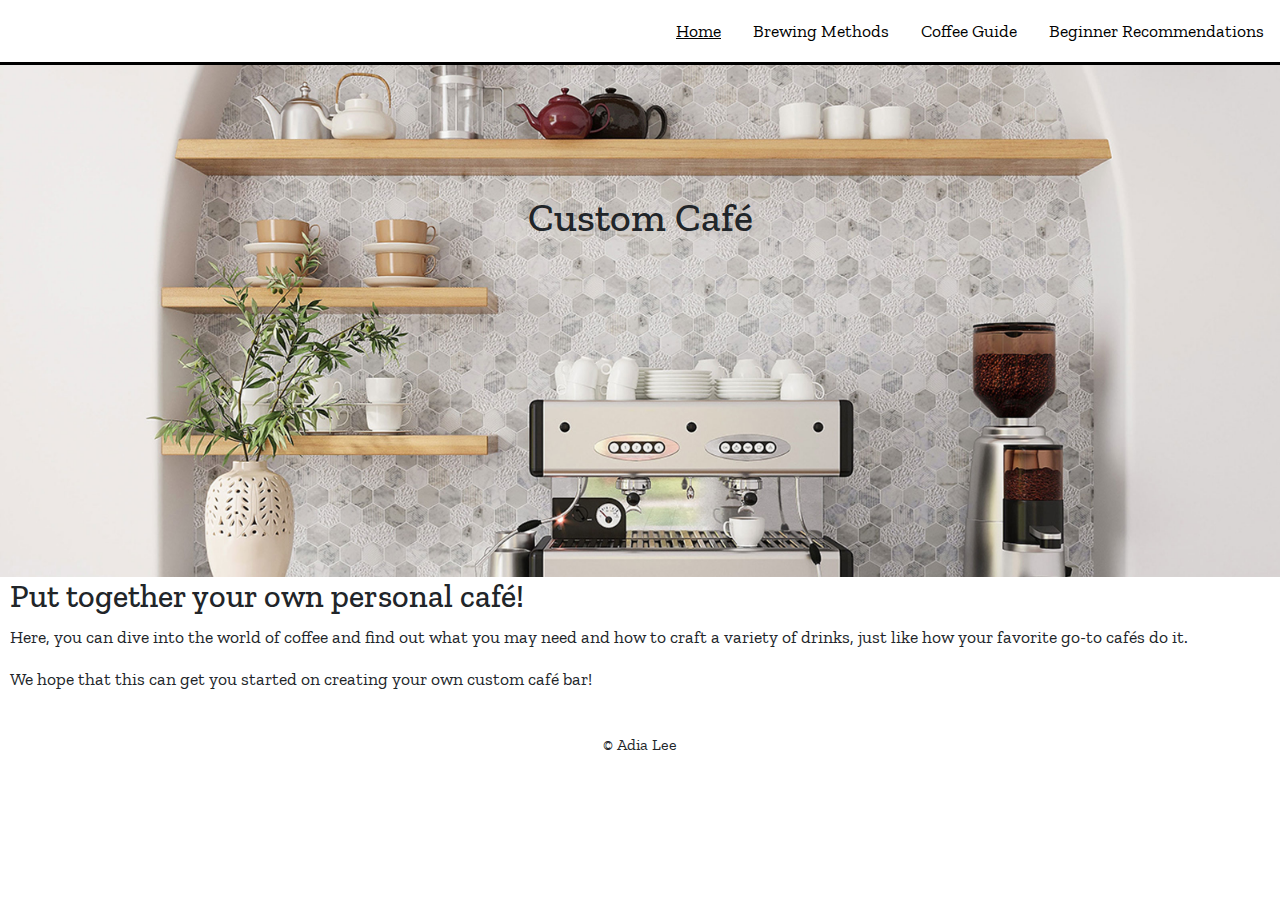
<file: index.html>
<!DOCTYPE html>
<html lang="en">
<head>
    <meta charset="UTF-8">
    <meta http-equiv="X-UA-Compatible" content="IE=edge">
    <meta name="viewport" content="width=device-width, initial-scale=1.0">
    <link rel="stylesheet" href="css/html5reset.css">
    <link rel="stylesheet" href="https://cdn.jsdelivr.net/npm/bootstrap@4.3.1/dist/css/bootstrap.min.css" integrity="sha384-ggOyR0iXCbMQv3Xipma34MD+dH/1fQ784/j6cY/iJTQUOhcWr7x9JvoRxT2MZw1T" crossorigin="anonymous">
    <link href="https://fonts.googleapis.com/css2?family=Comic+Neue&family=Dosis&family=Square+Peg&family=Thasadith&family=Zilla+Slab&display=swap" rel="stylesheet">
    <link rel="stylesheet" href="css/style.css">
    <title>Home</title>
</head>
<body>
    <header>
        <a class='jump-link' href='#main'>Jump to content</a>
        <!--Navbar-->
        <nav class="navbar navbar-light navbar-1 white">

            <!-- Navbar brand -->
            <a class="navbar-brand">Custom Café</a>
        
            <!-- Collapse button -->
            <button class="navbar-toggler" type="button" data-toggle="collapse" data-target="#navbarSupportedContent15"
            aria-controls="navbarSupportedContent15" aria-expanded="false" aria-label="Toggle navigation"><span class="navbar-toggler-icon"></span></button>
        
            <!-- Collapsible content -->
            <div class="collapse navbar-collapse" id="navbarSupportedContent15">
        
            <!-- Links -->
            <ul class="navbar-nav mr-auto">
                <li class="nav-item active">
                <a class="nav-link" href="index.html">Home <span class="sr-only">(current)</span></a>
                </li>
                <li class="nav-item">
                <a class="nav-link" href="methods.html">Brewing Methods</a>
                </li>
                <li class="nav-item">
                <a class="nav-link" href="recipes.html">Coffee Guide</a>
                </li>
                <li class="nav=item">
                    <a class="nav-link" href="recommendations.html">Beginner Recommendations</a>
                </li>
            </ul>
            <!-- Links -->
        
            </div>
            <!-- Collapsible content -->
        
        </nav>
        <!-- Nav menu for non-mobile screens -->
        <nav class="menu">
            <ul class='nav-items'>
                <li class="nav-link current"><a href='index.html'>Home</a></li>
                <li class="nav-link"><a href='methods.html'>Brewing Methods</a></li>
                <li class="nav-link"><a href='recipes.html'>Coffee Guide</a></li>
                <li class="nav-link"><a href='recommendations.html'>Beginner Recommendations</a></li>
            </ul>
        </nav>
    </header>
        <main class='home' id='main'>
            <div class="opening">
                <h1>Custom Café</h1>
            </div>
            <div class="intro">
                <h2>Put together your own personal café!</h2>
                <p>Here, you can dive into the world of coffee and find out what you may need and how to craft a variety of drinks, just like how your favorite go-to cafés do it.</p>
            </div>
            <div class="note">
                <p>We hope that this can get you started on creating your own custom café bar!</p>
            </div>
        </main><br>
        <footer>
            <p>&copy Adia Lee</p>
        </footer>
    <!-- Bootstrap -->
    <script src="https://code.jquery.com/jquery-3.3.1.slim.min.js" integrity="sha384-q8i/X+965DzO0rT7abK41JStQIAqVgRVzpbzo5smXKp4YfRvH+8abtTE1Pi6jizo" crossorigin="anonymous"></script>
    <script src="https://cdn.jsdelivr.net/npm/popper.js@1.14.7/dist/umd/popper.min.js" integrity="sha384-UO2eT0CpHqdSJQ6hJty5KVphtPhzWj9WO1clHTMGa3JDZwrnQq4sF86dIHNDz0W1" crossorigin="anonymous"></script>
    <script src="https://cdn.jsdelivr.net/npm/bootstrap@4.3.1/dist/js/bootstrap.min.js" integrity="sha384-JjSmVgyd0p3pXB1rRibZUAYoIIy6OrQ6VrjIEaFf/nJGzIxFDsf4x0xIM+B07jRM" crossorigin="anonymous"></script>
</body>
</html>
</file>
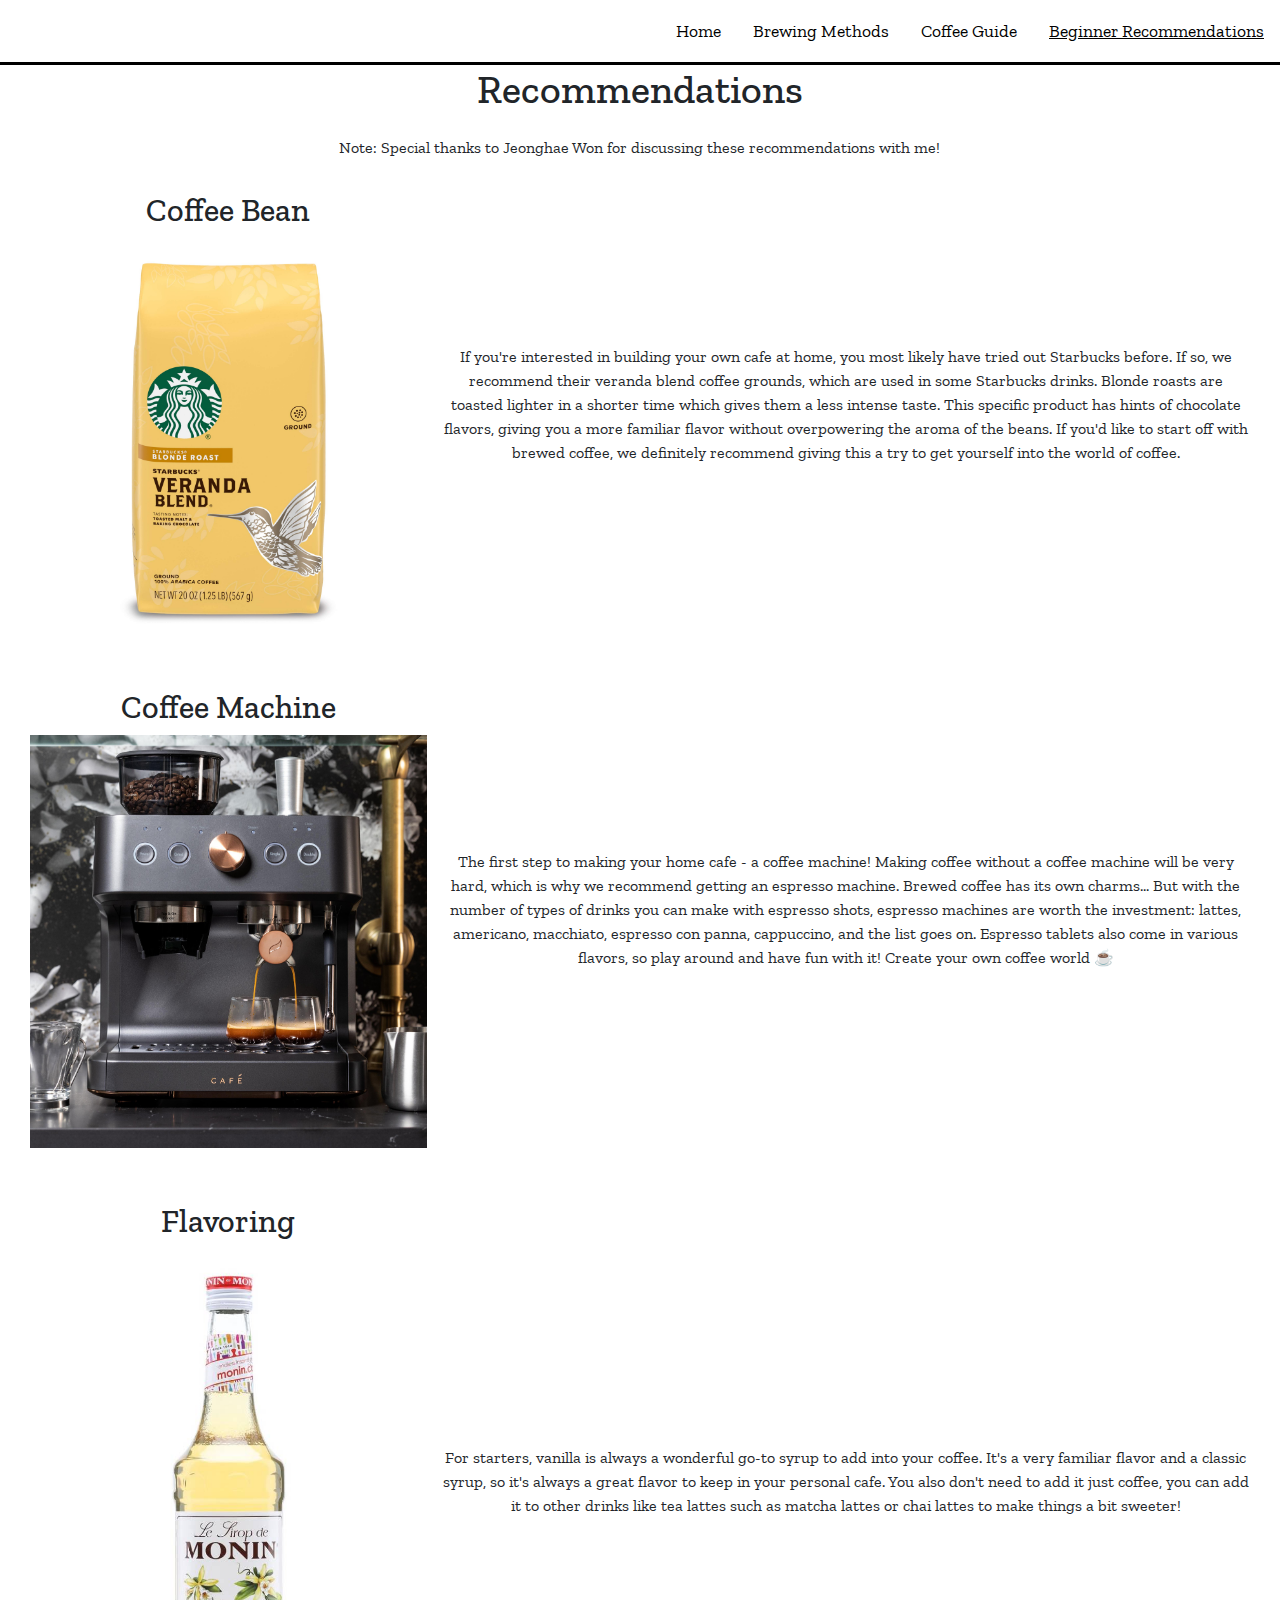
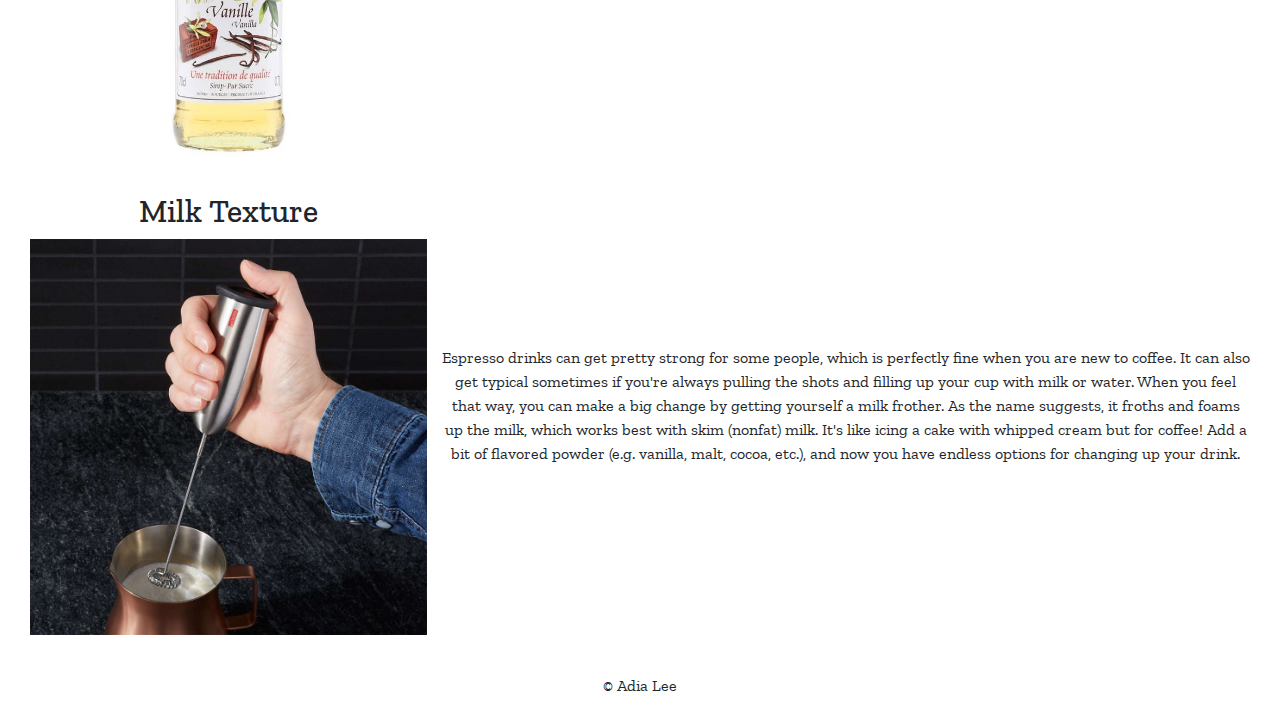
<file: recommendations.html>
<!DOCTYPE html>
<html lang="en">
<head>
    <meta charset="UTF-8">
    <meta http-equiv="X-UA-Compatible" content="IE=edge">
    <meta name="viewport" content="width=device-width, initial-scale=1.0">
    <link rel="stylesheet" href="css/html5reset.css">
    <link rel="stylesheet" href="https://cdn.jsdelivr.net/npm/bootstrap@4.3.1/dist/css/bootstrap.min.css" integrity="sha384-ggOyR0iXCbMQv3Xipma34MD+dH/1fQ784/j6cY/iJTQUOhcWr7x9JvoRxT2MZw1T" crossorigin="anonymous">
    <link href="https://fonts.googleapis.com/css2?family=Comic+Neue&family=Dosis&family=Square+Peg&family=Thasadith&family=Zilla+Slab&display=swap" rel="stylesheet">
    <link rel="stylesheet" href="css/style.css">
    <title>Recommendations</title>
</head>
<body>
    <header>
        <a class='jump-link' href='#main'>Jump to content</a>
        <!--Navbar-->
        <nav class="navbar navbar-light navbar-1 white">

            <!-- Navbar brand -->
            <a class="navbar-brand">Custom Café</a>
        
            <!-- Collapse button -->
            <button class="navbar-toggler" type="button" data-toggle="collapse" data-target="#navbarSupportedContent15"
            aria-controls="navbarSupportedContent15" aria-expanded="false" aria-label="Toggle navigation"><span class="navbar-toggler-icon"></span></button>
        
            <!-- Collapsible content -->
            <div class="collapse navbar-collapse" id="navbarSupportedContent15">
        
            <!-- Links -->
            <ul class="navbar-nav mr-auto">
                <li class="nav-item active">
                <a class="nav-link" href="recommendations.html">Beginner Recommendations<span class="sr-only">(current)</span></a>
                </li>
                <li class="nav-item">
                    <a class="nav-link" href="index.html">Home</a>
                    </li>
                <li class="nav-item">
                <a class="nav-link" href="methods.html">Brewing Methods</a>
                </li>
                <li class="nav=item">
                    <a class="nav-link" href="recipes.html">Coffee Guide</a>
                </li>
            </ul>
            <!-- Links -->
            </div>
            <!-- Collapsible content -->
        
        </nav>
        <nav class="menu">
            <ul class='nav-items'>
                <li class="nav-link"><a href='index.html'>Home</a></li>
                <li class="nav-link"><a href='methods.html'>Brewing Methods</a></li>
                <li class="nav-link"><a href='recipes.html'>Coffee Guide</a></li>
                <li class="nav-link current"><a href='recommendations.html'>Beginner Recommendations</a></li>
            </ul>
        </nav>
    </header>
    <main class='recommendations' id='main'>
        <h1>Recommendations</h1>
        <p>Note: Special thanks to Jeonghae Won for discussing these recommendations with me!</p>
        <div class="bean" tabindex="0">
            <h2>Coffee Bean</h2>
            <img src="images/recommend/veranda.jpg" alt="starbucks veranda roast coffee blend in yellow bag">
        </div>
        <div class="bean-text" tabindex="0">
            <p>If you're interested in building your own cafe at home, you most likely have tried out Starbucks before. If so, we recommend their veranda blend coffee grounds, which are used in some Starbucks drinks. Blonde roasts are toasted lighter in a shorter time which gives them a less intense taste. This specific product has hints of chocolate flavors, giving you a more familiar flavor without overpowering the aroma of the beans. If you'd like to start off with brewed coffee, we definitely recommend giving this a try to get yourself into the world of coffee.</p>
        </div><br>
        <div class="machine" tabindex="0" alt="espresso machine pouring two shots">
            <h2>Coffee Machine</h2>
            <img src="images/appliances/espresso-machine.jpg" alt="espresso machine pouring two shots">
        </div>
        <div class="machine-text" tabindex="0">
            <p>The first step to making your home cafe - a coffee machine! Making coffee without a coffee machine will be very hard, which is why we recommend getting an espresso machine. Brewed coffee has its own charms… But with the number of types of drinks you can make with espresso shots, espresso machines are worth the investment: lattes, americano, macchiato, espresso con panna, cappuccino, and the list goes on. Espresso tablets also come in various flavors, so play around and have fun with it! Create your own coffee world ☕</p>
        </div><br>
        <div class="flavoring" tabindex="0">
            <h2>Flavoring</h2>
            <img src="images/recommend/vanilla.jpg" alt="vanilla syrup flavoring bottle">
        </div>
        <div class="flavoring-text">
            <p>For starters, vanilla is always a wonderful go-to syrup to add into your coffee. It's a very familiar flavor and a classic syrup, so it's always a great flavor to keep in your personal cafe. You also don't need to add it just coffee, you can add it to other drinks like tea lattes such as matcha lattes or chai lattes to make things a bit sweeter!</p>
        </div>
        <div class="froth" tabindex="0">
            <h2>Milk Texture</h2>
            <img src="images/appliances/milk-frother.jpg" alt="milk frother being used in milk pitcher">
        </div>
        <div class="froth-text" tabindex="0">
            <p>Espresso drinks can get pretty strong for some people, which is perfectly fine when you are new to coffee. It can also get typical sometimes if you're always pulling the shots and filling up your cup with milk or water. When you feel that way, you can make a big change by getting yourself a milk frother. As the name suggests, it froths and foams up the milk, which works best with skim (nonfat) milk. It's like icing a cake with whipped cream but for coffee! Add a bit of flavored powder (e.g. vanilla, malt, cocoa, etc.), and now you have endless options for changing up your drink.</p>
        </div><br>
    </main>
        <!-- Bootstrap -->
    <script src="https://code.jquery.com/jquery-3.3.1.slim.min.js" integrity="sha384-q8i/X+965DzO0rT7abK41JStQIAqVgRVzpbzo5smXKp4YfRvH+8abtTE1Pi6jizo" crossorigin="anonymous"></script>
    <script src="https://cdn.jsdelivr.net/npm/popper.js@1.14.7/dist/umd/popper.min.js" integrity="sha384-UO2eT0CpHqdSJQ6hJty5KVphtPhzWj9WO1clHTMGa3JDZwrnQq4sF86dIHNDz0W1" crossorigin="anonymous"></script>
    <script src="https://cdn.jsdelivr.net/npm/bootstrap@4.3.1/dist/js/bootstrap.min.js" integrity="sha384-JjSmVgyd0p3pXB1rRibZUAYoIIy6OrQ6VrjIEaFf/nJGzIxFDsf4x0xIM+B07jRM" crossorigin="anonymous"></script>
    <footer>
        <p>&copy Adia Lee</p>
    </footer> 
</body>
</html>
</file>
<file: css/style.css>
.jump-link{
    position: absolute;
    display: block;
    color: #000000;
    border: solid 2px #000000;  
    text-decoration: underline;
    top: -40px;
}
.jump-link:focus{
    position: static;
    text-align: center;
    top: 20px;
}
.menu{
    display: none;
}
header{
    border-bottom: solid 3px #000000;
}
.opening h1{
    display: block;
    text-align: center;
    padding: 10% 0;
}
footer{
    text-align: center;
}
body{
    font-family: "Zilla Slab";
}
.home{
    display: grid;
    grid-template-columns: 1fr;
}
.opening{
    width: 100%;
    height: 50vw;
    background-image: url('../images/home-bar.jpg');
    background-size: cover;
    background-position: center;
    background-repeat: no-repeat;
}
.intro, .note{
    margin-left: 10px;
}
.home p{
    font-size: 110%;
}
/* Coffee Guide Page */
.guide h1{
    font-size: 170%;
    font-weight: bold;
    text-align: center;

}
.guide h2, .guide figcaption{
    text-align: center;
    font-size: 110%;
}
.guide h3{
    font-size: 140%;
    font-weight: bold;
    text-align: center;
}
.card-wrapper{
    display: grid;
    width: 100%;
    grid-template-columns: 1fr;
    grid-gap: 15px;
    padding: 0 50px;
}
figure{
    display: flex;
    flex-direction: column;
}
figure img{
    width: 100%;
}
.back ul{
    margin-left: 20px;
    list-style: disc;
}
.inner{
    display: flex;
    position: relative;
    width: 100%;
    height: 100%; /*Takes full grid cell height*/
    box-shadow: 0 4px 8px 0 rgba(0,0,0,0.2);
}
.inner{
    transition: transform 0.7s;
    transform-style: preserve-3d;
}
/* Card contents flip horizontally when clicked */
.inner.flip{
    transform: rotateY(180deg);
    -webkit-transform: rotateY(180deg);
}
.front, .back{
    display: flex;
    backface-visibility: hidden;
    /* For chrome and safari */
    -webkit-backface-visibility: hidden;
    width: 100%;
}
.front{
    width: 100%;
    height: 100%;
}
.back{
    position: absolute;
    overflow: auto;
    height: 0;
    min-height: 100%;
    line-height: 2;
    transform: rotateY(180deg);
    -webkit-transform: rotateY(180deg);
}
/* Recommendations */
.recommendations{
    display: grid;
    grid-template-columns: 1fr;
    grid-gap: 15px;
    margin: 0 10px;
    align-items: center;
    justify-items: center;
}
.recommendations h1, .recommendations h2, .recommendations p{
    grid-column: 1 / -1;
    text-align: center;
}
/* Methods */
/* .slide-container{
    max-width: 1120px;
    width: 100%;
    padding: 40px 0;
}
.slide-content{
    margin: 0 40px;
    overflow: hidden;
    border-radius: 25px;
}
.card{
    border-radius: 25px;
    background-color: #FFF;
}
.image-content,
.card-content{
    display: flex;
    flex-direction: column;
    align-items: center;
    padding: 10px 14px;
  }
.image-content{
    position: relative;
    row-gap: 5px;
    padding: 25px 0;
}
.card-image{
    position: relative;
    height: 150px;
    width: 150px;
    border-radius: 50%;
    background: #FFF;
    padding: 3px;
}
.card-image .card-img{
    height: 100%;
    width: 100%;
    object-fit: cover;
    border-radius: 50%;
    border: 4px solid #4070F4;
}
.swiper-navBtn{
    color: #6E93f7;
    transition: color 0.3s ease;
}
.swiper-navBtn:hover{
    color: #4070F4;
}
.swiper-navBtn::before,
.swiper-navBtn::after{
    font-size: 35px;
}
.swiper-button-next{
    right: 0;
}
.swiper-button-prev{
    left: 0;
}
.swiper-pagination-bullet{
    background-color: #6E93f7;
    opacity: 1;
}
.swiper-pagination-bullet-active{
    background-color: #4070F4;
} */
/* .bean img, .machine img, .flavoring img, .froth img{
    width: 300px;
    height: 300px;
}
.brewing, .milk, .grinders{
    display: flex;
    flex-wrap: wrap;
    justify-content: center;
    align-items: center;
    gap: 10px;
    flex-direction: row;
    gap: 10px;
    margin: 5px;
}
.brewing img, .milk img, .grinders img {
    width: 200px;
    height: 200px;
    object-fit: cover;
}
.methods p {
    display: flex;
    justify-content: center;
    align-items: center;
    height: 100%;
    margin: 0;
}
.methods h1 {
    text-align: center;
} */
@media screen and (prefers-reduced-motion: reduce){
    .flip-card{
        transition: none;
    }
    .navbar{
        transition: none;
    }
}
@media screen and (min-width: 768px) {
    .navbar{
        display: none;
    }
    .menu{
        display: block;
    }
    .nav-items{
        display: flex;
        width: 100%;
        justify-content: space-around;
        margin: 10px 0;
        font-size: 110%;
    }
    .nav-link a{
        color: black;
        text-decoration: none;
    }
    .current a, .nav-link:hover{
        text-decoration: underline;
    }
    .opening{
        height: 40vw;
    }
    .card-wrapper{
        grid-template-columns: 1fr 1fr;
    }
    figure{
        height: 90%;
    }
    figure img{
        width: 100%;
        min-height: 100%;
    }
    .nav-link a{
        color: black;
        text-decoration: none;
    }
    .current a, .nav-link:hover{
        text-decoration: underline;
    }
    .recommendations{
        grid-template-columns: 1fr 1fr;
    }
    .bean, .machine, .flavoring, .froth{
        grid-column: 1;
    }
    .bean-text, .machine-text, .flavoring-text, .froth-text{
        grid-column: 2;
    }
}
@media screen and (min-width: 1200px){
    .nav-items{
        justify-content: flex-end;
    }
    .card-wrapper{
        grid-template-columns: 1fr 1fr 1fr 1fr;
    }
    .recommendations{
        grid-template-columns: 1fr 1fr 1fr;
        margin: 0 30px;
    }
    .bean-text, .machine-text, .flavoring-text, .froth-text{
        grid-column: 2 / 4;
    }
}

/* DEVELOPED STUFF: updated recipe.html and style-css */
</file>
